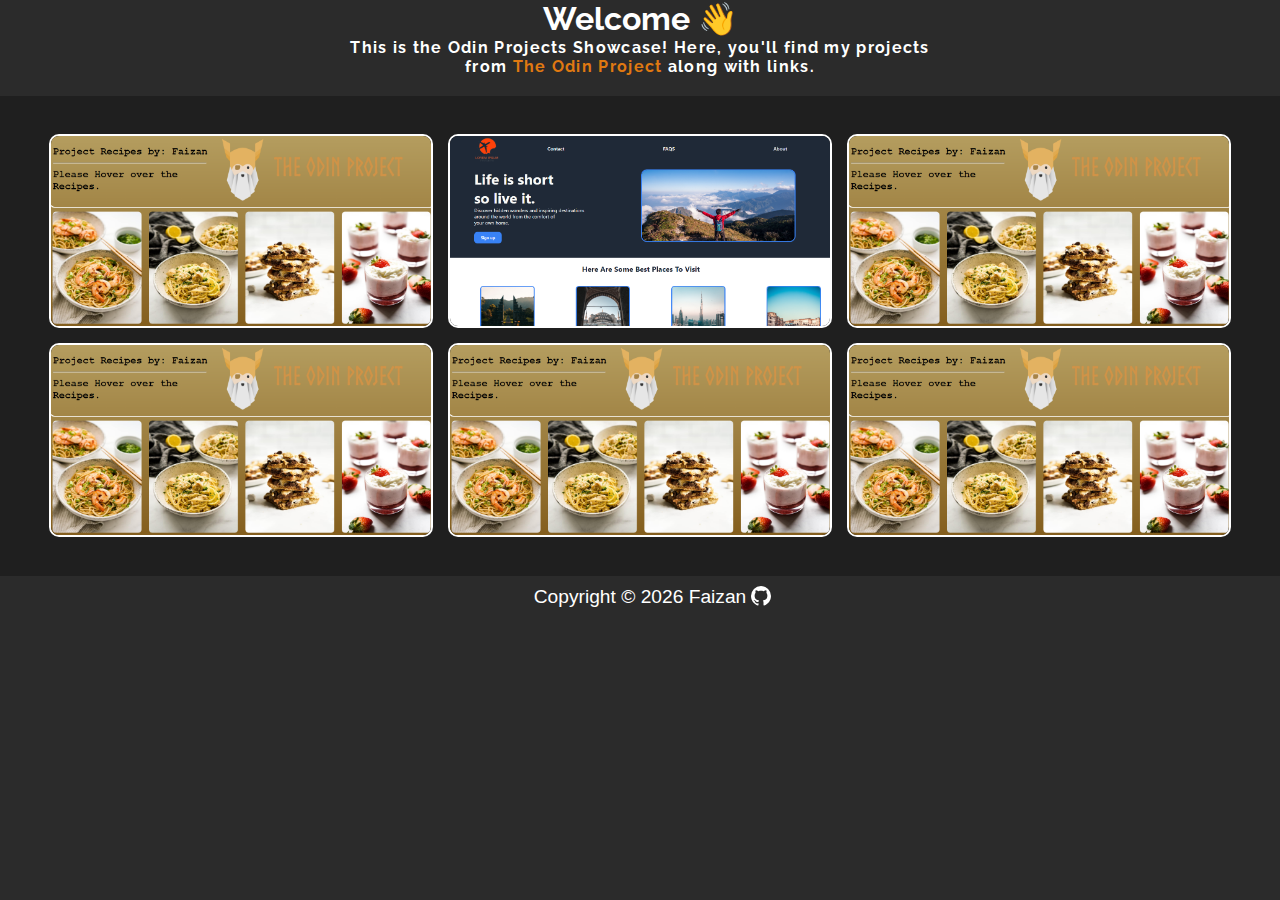
<file: index.html>
<!DOCTYPE html>
<html lang="en">
<head>
    <meta charset="UTF-8">
    <meta http-equiv="X-UA-Compatible" content="IE=edge">
    <link rel="stylesheet" href="style.css">
    <link href="https://fonts.googleapis.com/css2?family=Raleway:wght@200&display=swap" rel="stylesheet">
    <link rel="shortcut icon" href="images/world-book-day.png" type="image/x-icon">
    <meta name="viewport" content="width=device-width, initial-scale=1.0">
    <title>Odin projects Showcase</title>
</head>
<body>
    <header>
            <h1>Welcome 👋</h1>
            <p>This is the Odin Projects Showcase! Here, you'll find my projects <br> from
                <a href="https://www.theodinproject.com/paths/foundations/courses/foundations" target="
                _blank">The Odin Project</a> along with links.
            </p>
    </header>

    <main>
        <div class="projects-container">
            <!-- First project -->
            <a href="Projects\odin-recipes/index.html" target="blank" class="Project-link">
                <div class="project">
                    <img class="project-images" src="images/recipe.png">
                    <p class="description">This a recipe website with some simple recipes along with instructions, steps and nutrients
                        factors.</p>
                </div>
            </a>
            <!-- Second project -->
            <a href="Projects/Landing-page/index.html" target="blank" class="Project-link">
                <div class="project">
                    <img class="project-images" src="images/landing-page.png">
                    <p class="description">This is a simple travel website landing page with html and CSS only.</p>
                </div>
            </a>
            <!-- Third project -->
            <a href="#" target="blank" class="Project-link">
                <div class="project">
                    <img class="project-images" src="images/recipe.png">
                    <p class="description">Lorem ipsum dolor sit amer consenter elite Attune dolores presenting.</p>
                </div>
            </a>
            <!-- Fourth Project -->
            <a href="#" target="blank" class="Project-link">
                <div class="project">
                    <img class="project-images" src="images/recipe.png">
                    <p class="description">Lorem ipsum dolor sit amer consenter elite Attune dolores presenting.</p>
                </div>
            </a>
            <!-- Fifth Project -->
            <a href="#" target="blank" class="Project-link">
                <div class="project">
                    <img class="project-images" src="images/recipe.png">
                    <p class="description">Lorem ipsum dolor sit amer consenter elite Attune dolores presenting.</p>
                </div>
            </a>
            <!-- Sixth project -->
            <a href="#" target="blank" class="Project-link">
                <div class="project">
                    <img class="project-images" src="images/recipe.png">
                    <p class="description">Lorem ipsum dolor sit amer consenter elite Attune dolores presenting.</p>
                </div>
            </a>
        </div>
    </main>

    <footer>
       <span id="copyright"></span> 
    </footer>
    
    <script defer src="script.js"></script>
</body>
</html>
</file>
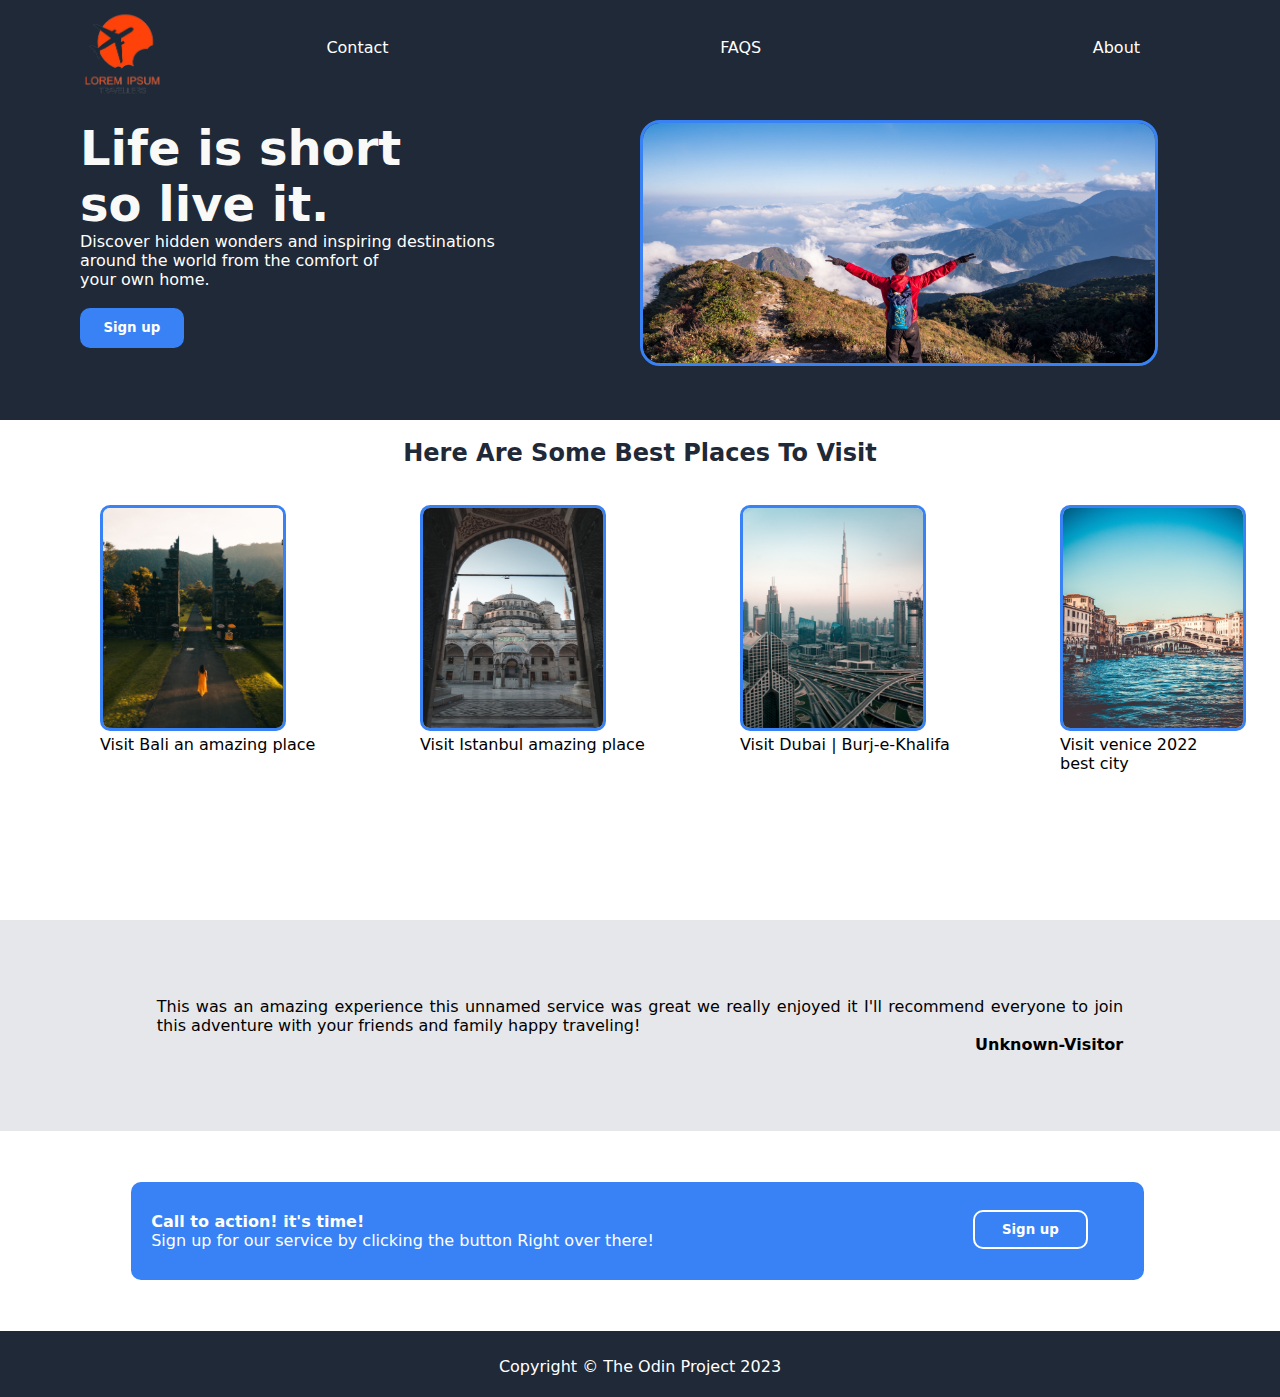
<file: Landing-page/index.html>
<!DOCTYPE html>
<html lang="en">

<head>
    <meta charset="UTF-8">
    <meta http-equiv="X-UA-Compatible" content="IE=edge">
    <meta name="viewport" content="width=device-width, initial-scale=1.0">
    <link rel="shortcut icon" href="resources/favicon.png" type="image/x-icon">
    <link rel="stylesheet" href="style.css">
    <title>Travel The world | Landing Page</title>
</head>

<body>
    <header>
        <a href="index.html">
            <img src="resources/travel.png" alt="" width="130">
        </a>
        <nav>
            <ul>
                <li>Contact</li>
                <li>FAQS</li>
                <li>About</li>
            </ul>
        </nav>
    </header>

    <main>
        <section class="first">
            <div>
                <h1>Life is short<br>so live it.</h1>
                <p>Discover hidden wonders and inspiring destinations <br> around the world from the comfort of <br>
                    your
                    own home.</p><br>
                <button class="Sign-up">Sign up</button>
            </div>
            <img src="resources/travel-min.jpg" alt="A men standing in the mountains">
        </section>

        <section class="second"><br>
            <h2>Here are some best places to visit</h2><br><br>
            <div class="grid">
                <div class="location">
                <img src="resources/bali-min.jpg" alt="Back View of a Woman Walking Towards the Famous Bali Handara Gate" class="images">
                <p>Visit Bali an amazing place</p>
                </div>
                <div class="location">
                <img src="resources/istanbul-min.jpg" alt="picture of istanbul Sultan Ahmed Mosque"         class="images">
                <p>Visit Istanbul amazing place</p>
                </div>
                <div class="location">
                <img src="resources/dubai-min.jpg" alt="Picture of dubai city" class="images">
                <p>Visit Dubai | Burj-e-Khalifa</p>
                </div>
                <div class="location">
                <img src="resources/venica-min.jpg" alt="Picture of venice city" class="images">
                <p>Visit venice 2022 best city</p>
                </div>
            </div>
        </section>

        <section class="third">
            <div>
                <P>This was an amazing experience this unnamed service was great we really enjoyed it I'll recommend
                    everyone to join this adventure with your friends and family happy traveling!</P>
                <span>Unknown-Visitor</span>
            </div>
        </section>

        <section class="fourth">
            <div>
                <span>Call to action! it's time!</span><br>
                <p>Sign up for our service by clicking the button Right over there!</p>
                <button class="second-button">Sign up</button>
            </div>
        </section>
    </main>

    <footer>
        <span>Copyright &#169 The Odin Project 2023</span>
    </footer>
</body>

</html>
</file>
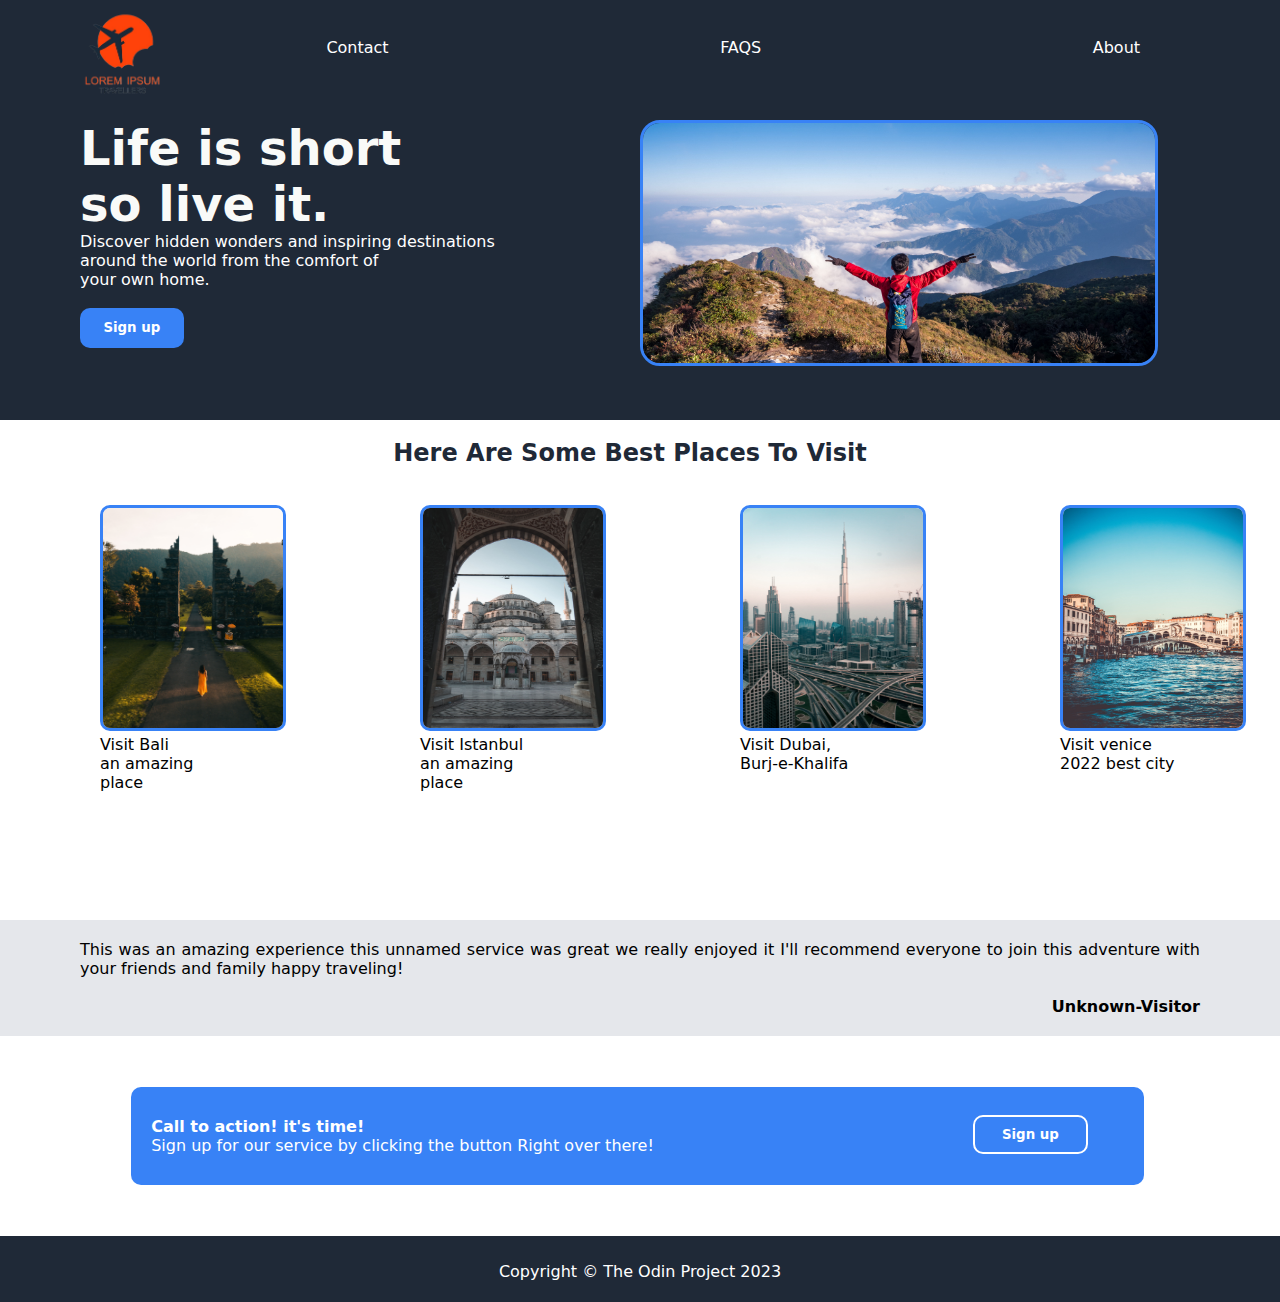
<file: Projects/Landing-page/index.html>
<!DOCTYPE html>
<html lang="en">

<head>
    <meta charset="UTF-8">
    <meta http-equiv="X-UA-Compatible" content="IE=edge">
    <meta name="viewport" content="width=device-width, initial-scale=1.0">
    <link rel="shortcut icon" href="resources/favicon.png" type="image/x-icon">
    <link rel="stylesheet" href="style.css">
    <title>Travel The world | Landing Page</title>
</head>

<body>
    <header>
        <a href="index.html">
            <img src="resources/travel.png" alt="travel logo">
        </a>
        <nav>
            <ul>
                <li>Contact</li>
                <li>FAQS</li>
                <li>About</li>
            </ul>
        </nav>
    </header>

    <main>
        <section class="first">
            <div>
                <h1>Life is short<br>so live it.</h1>
                <p>Discover hidden wonders and inspiring destinations <br> around the world from the comfort of <br>
                    your
                    own home.</p><br>
                <button class="Sign-up">Sign up</button>
            </div>
            <img src="resources/travel-min.jpg" alt="A men standing in the mountains">
        </section>

        <section class="second"><br>
            <h2>Here are some best places to visit</h2><br><br>
            <div class="grid">
                <div class="location">
                <img src="resources/bali-min.jpg" alt="Back View of a Woman Walking Towards the Famous Bali Handara Gate" class="images">
                <p>Visit Bali <br> an amazing place</p>
                </div>
                <div class="location">
                <img src="resources/istanbul-min.jpg" alt="picture of istanbul Sultan Ahmed Mosque" class="images">
                <p>Visit Istanbul <br>an amazing place</p>
                </div>
                <div class="location">
                <img src="resources/dubai-min.jpg" alt="Picture of dubai city" class="images">
                <p>Visit Dubai, <br> Burj-e-Khalifa</p>
                </div>
                <div class="location">
                <img src="resources/venica-min.jpg" alt="Picture of venice city" class="images">
                <p>Visit venice 2022 best city</p>
                </div>
            </div>
        </section>

        <section class="third">
            <div>
                <p>This was an amazing experience this unnamed service was great we really enjoyed it I'll recommend
                    everyone to join this adventure with your friends and family happy traveling!</p>
                    <br>
                <span>Unknown-Visitor</span>
            </div>
        </section>

        <section class="fourth">
            <div>
                <span>Call to action! it's time!</span><br>
                <p>Sign up for our service by clicking the button Right over there!</p>
                <button class="second-button">Sign up</button>
            </div>
        </section>
    </main>

    <footer>
        <span>Copyright &#169 The Odin Project 2023</span>
    </footer>
</body>

</html>
</file>
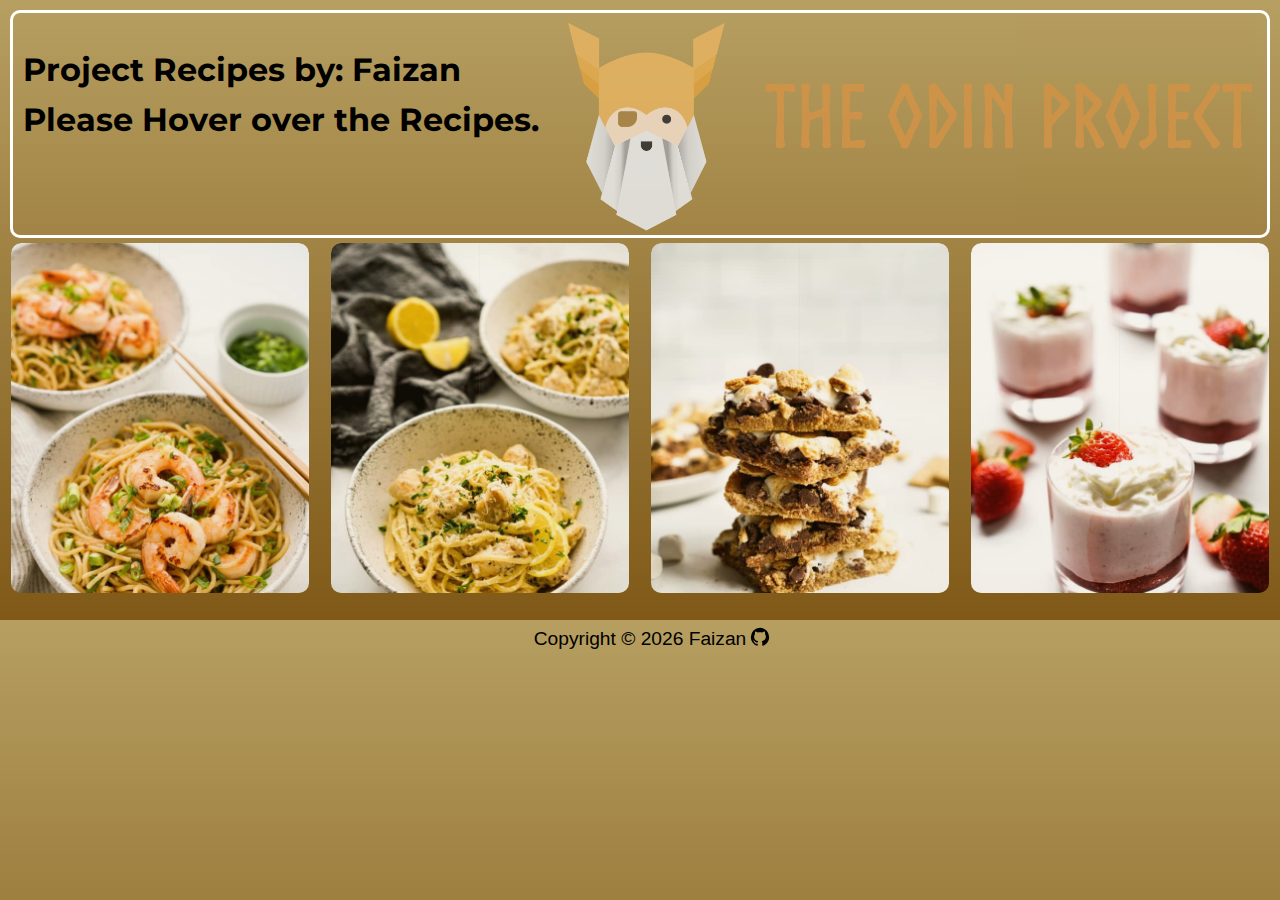
<file: Projects/odin-recipes/index.html>
<!DOCTYPE html>
<html lang="en">

<head>
    <meta charset="UTF-8">
    <meta http-equiv="X-UA-Compatible" content="IE=edge">
    <meta name="viewport" content="width=device-width, initial-scale=1.0">
    <link rel="shortcut icon" href="resources/Odin.png" type="image/x-icon">
    <link rel="stylesheet" href="style.css">
    <title>Odin Recipes</title>
</head>
<body>
    <div class="push"></div>
    <div class="heading">
        <h1>
            Project Recipes by: Faizan
            <br>
            Please Hover over the Recipes.
        </h1>
        <a href="https://www.theodinproject.com/about" target="blank" class="normal">
            <img src="resources/theOdinProject.png" alt="Can't Display Img" class="Odin">
        </a>
    </div>
    
    <div class="container">
        <!-- ...............First Recipe...................-->
        <div class="box">
            <div class="box-img">
                <img src="resources/shrimp.jpg" alt="">
            </div>
            <div class="content">
                <h3>Garlic Shrimp Noodles</h3><br>
                <hr><br>
                <p>This is an Asian inspired Shrimp Garlic Noodle recipe where chewy spaghetti noodles (or any noodles
                    really) is tossed in
                    a garlic butter sauce with savory umami Asian inspired flavors. Juicy seared shrimp compliments it
                    perfectly, bringing
                    some additional flavor and texture to the dish.</p>
                    <br>
                <a href="garlic-shrimp.html" class="view" target="blank">View Recipe</a>
            </div>
        </div>
        <!-- ...............second Recipe...................-->
        <div class="box">
            <div class="box-img">
                <img src="resources/Creamy-Lemon.jpg" alt="">
            </div>
            <div class="content">
                <h3>Creamy Lemon Chicken Pasta</h3><br>
                <hr><br>
                <p> Creamy Lemon Chicken Pasta is the epitome of Spring time food - light, zesty, and a burst of freshness in every bite!
                What you are looking at: al-dente linguini noodles tossed in buttery lemon garlic cream sauce that happens to also be
                light and not overly heavy, combined with juicy chicken and loads of fresh parmesan.</p>
                <br>
                <a href="creamy-lemon.html" class="view" target="blank">View Recipe</a>
            </div>
        </div>
        <!-- ...............Third Recipe...................-->
        <div class="box">
            <div class="box-img">
                <img src="resources/Smores-Bars.jpg" alt="">
            </div>
            <div class="content">
                <h3>Smores-Bars</h3><br>
                <hr><br>
                <p> How tempting are these delicious S'mores Bars?
                Layered with a crumbly graham cracker crust, chocolate and slightly charred mini marshmallow... it's summer in a nutshell.
                And we are officially OBSESSED.</p><br>
                <a href="Smores-Bars.html" class="view" target="blank">View Recipe</a>
            </div>
        </div>
        <!-- ...............Fourth Recipe...................-->
        <div class="box">
            <div class="box-img">
                <img src="resources/Strawberry-Mousse.jpg" alt="">
            </div>
            <div class="content">
                <h3>Strawberry Mousse</h3><br>
                <hr><br>
                <p>And now to add this fluffy and creamy strawberry mousse to that long list of strawberry love! ❤️
                Made with real strawberries and without pre-package mixes, this Strawberry Mousse is as real and natural as you get.</p><br>
                <a href="Strawberry Mousse.html" class="view" target="blank">View Recipe</a>
            </div>
        </div>
    </div>
    <footer>
        <span id="copyright"></span>
    </footer>
    <script>
        let copy = document.getElementById("copyright");
            let date = new Date();
            copy.innerHTML = `Copyright &copy; ${date.getFullYear()} Faizan <a href="https://github.com/faizanfazul/The-Odin-Project" target="_blank"><svg viewBox="0 0 24 24"><path d="M12 2A10 10 0 0 0 2 12c0 4.42 2.87 8.17 6.84 9.5c.5.08.66-.23.66-.5v-1.69c-2.77.6-3.36-1.34-3.36-1.34c-.46-1.16-1.11-1.47-1.11-1.47c-.91-.62.07-.6.07-.6c1 .07 1.53 1.03 1.53 1.03c.87 1.52 2.34 1.07 2.91.83c.09-.65.35-1.09.63-1.34c-2.22-.25-4.55-1.11-4.55-4.92c0-1.11.38-2 1.03-2.71c-.1-.25-.45-1.29.1-2.64c0 0 .84-.27 2.75 1.02c.79-.22 1.65-.33 2.5-.33c.85 0 1.71.11 2.5.33c1.91-1.29 2.75-1.02 2.75-1.02c.55 1.35.2 2.39.1 2.64c.65.71 1.03 1.6 1.03 2.71c0 3.82-2.34 4.66-4.57 4.91c.36.31.69.92.69 1.85V21c0 .27.16.59.67.5C19.14 20.16 22 16.42 22 12A10 10 0 0 0 12 2Z"/></svg></a>`;
    </script>
</body>

</html>
</file>
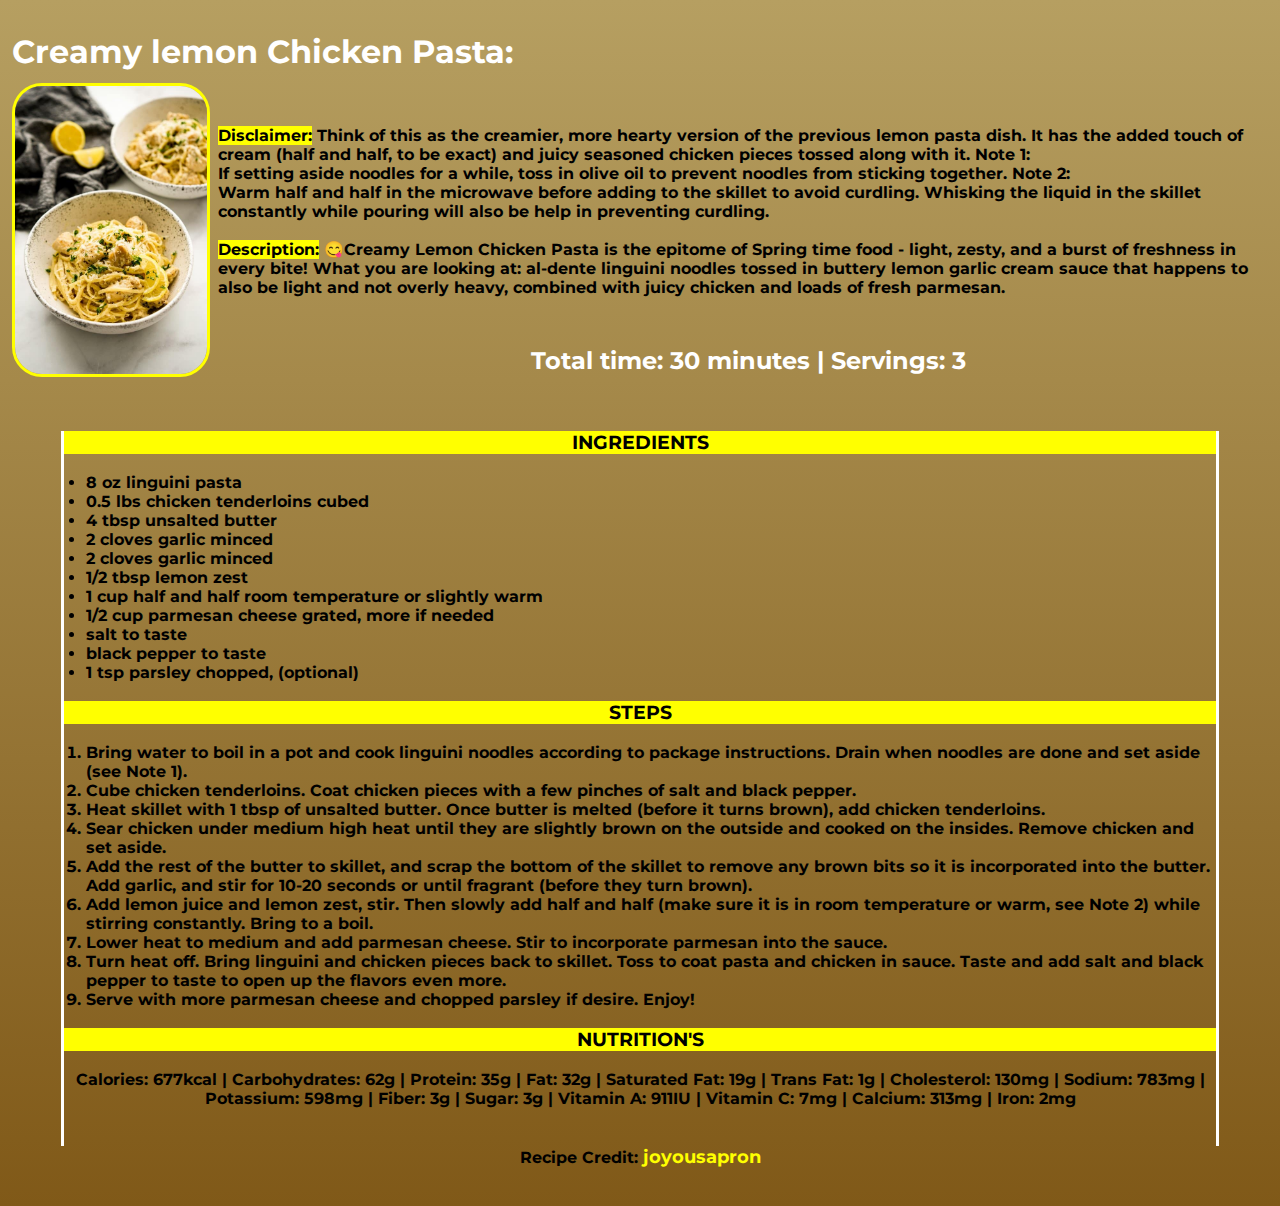
<file: Projects/odin-recipes/creamy-lemon.html>
<!DOCTYPE html>
<html lang="en">

<head>
    <meta charset="UTF-8" />
    <meta http-equiv="X-UA-Compatible" content="IE=edge" />
    <meta name="viewport" content="width=device-width, initial-scale=1.0" />
    <link rel="stylesheet" href="creamy-lemon.css" />
    <title>Creamy lemon chicken pasta</title>
</head>

<body>
    <h1>Creamy lemon Chicken Pasta:</h1>
    <header>
        <img src="resources/Creamy-Lemon.jpg" alt="Picture of the Recipe" />
        <div class="about">
        <p>
            <mark>Disclaimer:</mark> Think of this as the creamier, more hearty version of the previous lemon pasta dish. It has the added touch of cream
            (half and half, to be exact) and juicy seasoned chicken pieces tossed along with it.
            Note 1: <br>If setting aside noodles for a while, toss in olive oil to prevent noodles from sticking together.
            Note 2: <br>Warm half and half in the microwave before adding to the skillet to avoid curdling. Whisking the liquid in the
            skillet constantly while pouring will also be help in preventing curdling.
        </p>
        <br>
        <p>
            <mark>Description:</mark> 😋Creamy Lemon Chicken Pasta is the epitome of Spring time food - light, zesty, and a burst of freshness in every bite!
            
            What you are looking at: al-dente linguini noodles tossed in buttery lemon garlic cream sauce that happens to also be
            light and not overly heavy, combined with juicy chicken and loads of fresh parmesan.
        </p>
        <br />
        <h2>Total time: 30 minutes | Servings: 3</h2>
    </header>

    <main>
        <div>
            <div>
                <h3>Ingredients</h3>
            </div>
            <br />
            <ul>
                <li>8 oz linguini pasta</li>
                <li>0.5 lbs chicken tenderloins cubed</li>
                <li>4 tbsp unsalted butter</li>
                <li>2 cloves garlic minced</li>
                <li>2 cloves garlic minced</li>
                <li>1/2 tbsp lemon zest</li>
                <li>1 cup half and half room temperature or slightly warm</li>
                <li>1/2 cup parmesan cheese grated, more if needed</li>
                <li>salt to taste</li>
                <li>black pepper to taste</li>
                <li>1 tsp parsley chopped, (optional)</li>
            </ul>
            <br />
            <div>
                <h3>steps</h3>
            </div>
            <br />
            <ol type="1">
                <li>
                    Bring water to boil in a pot and cook linguini noodles according to package instructions. Drain when noodles are done
                    and set aside (see Note 1).
                </li>
                <li>
                    Cube chicken tenderloins. Coat chicken pieces with a few pinches of salt and black pepper.
                </li>
                <li>
                Heat skillet with 1 tbsp of unsalted butter. Once butter is melted (before it turns brown), add chicken tenderloins.</li>
                <li>
                    Sear chicken under medium high heat until they are slightly brown on the outside and cooked on the insides. Remove
                    chicken and set aside.
                </li>
                <li>Add the rest of the butter to skillet, and scrap the bottom of the skillet to remove any brown bits so it is
                incorporated into the butter. Add garlic, and stir for 10-20 seconds or until fragrant (before they turn brown).</li>
                <li>Add lemon juice and lemon zest, stir. Then slowly add half and half (make sure it is in room temperature or warm, see
                Note 2) while stirring constantly. Bring to a boil.</li>
                <li>Lower heat to medium and add parmesan cheese. Stir to incorporate parmesan into the sauce.</li>
                <li>Turn heat off. Bring linguini and chicken pieces back to skillet. Toss to coat pasta and chicken in sauce. Taste and add
                salt and black pepper to taste to open up the flavors even more.</li>
                <li>Serve with more parmesan cheese and chopped parsley if desire. Enjoy!</li>
            </ol>
            <br />
            <div>
                <h3>Nutrition's</h3>
            </div>
            <br />
            <p>
                Calories: 677kcal | Carbohydrates: 62g | Protein: 35g | Fat: 32g | Saturated Fat: 19g | Trans Fat: 1g | Cholesterol:
                130mg | Sodium: 783mg | Potassium: 598mg | Fiber: 3g | Sugar: 3g | Vitamin A: 911IU | Vitamin C: 7mg | Calcium: 313mg |
                Iron: 2mg</p>
            <br /><br />
        </div>
    </main>
    <footer>
        <div class="link">
        Recipe Credit:
        <a href="https://www.joyousapron.com/creamy-lemon-chicken-pasta/" target="_blank">joyousapron</a>
        </div>
    </footer>
</body>

</html>
</file>
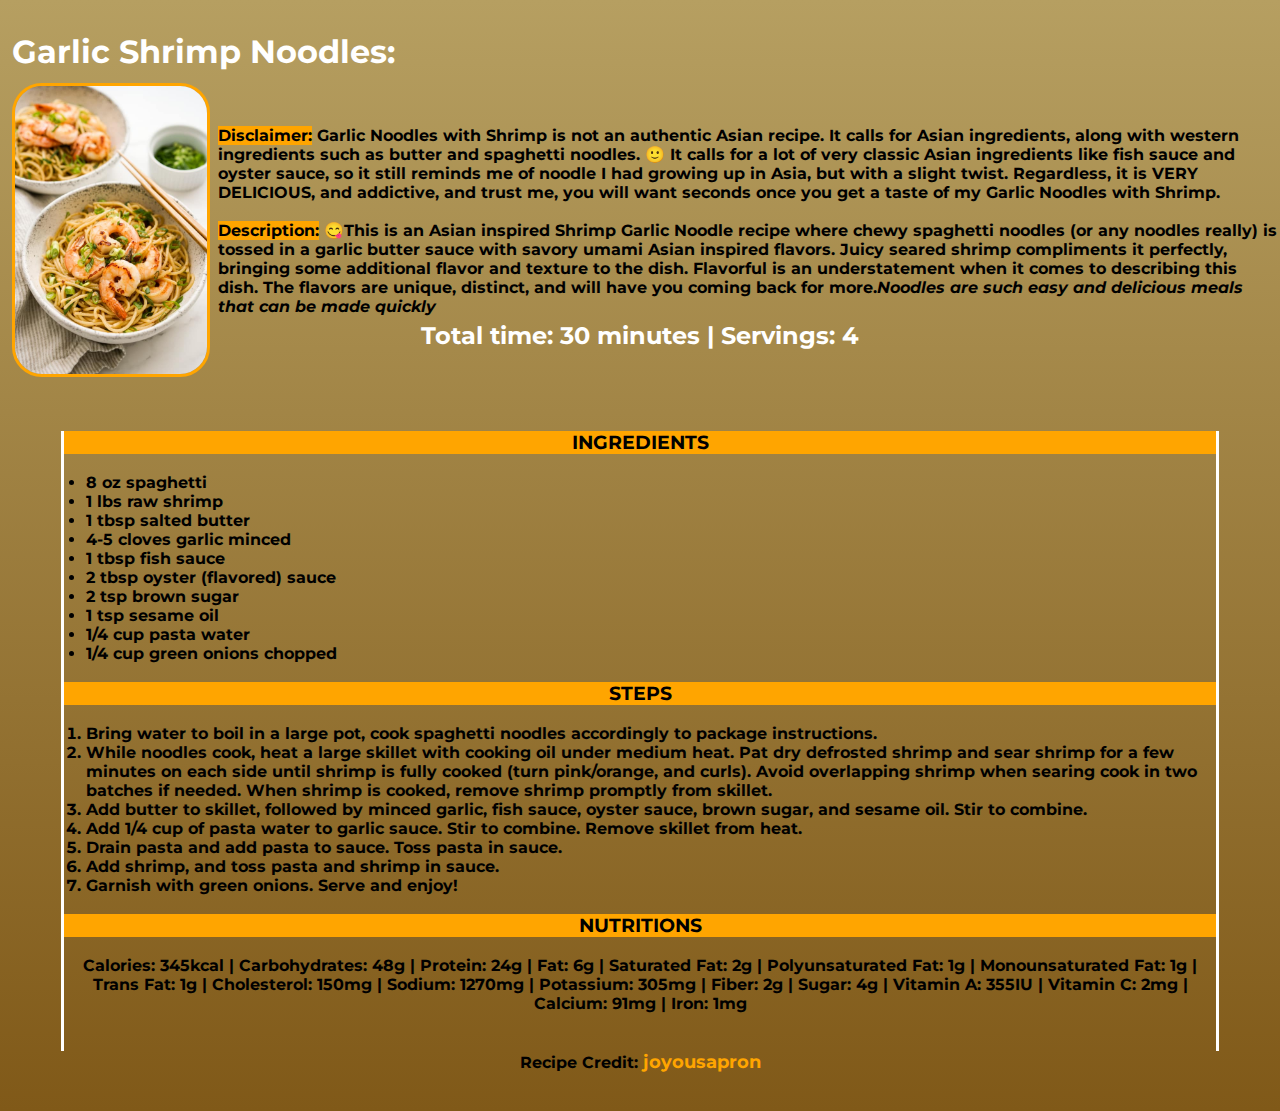
<file: Projects/odin-recipes/garlic-shrimp.html>
<!DOCTYPE html>
<html lang="en">
  <head>
    <meta charset="UTF-8" />
    <meta http-equiv="X-UA-Compatible" content="IE=edge" />
    <meta name="viewport" content="width=device-width, initial-scale=1.0" />
    <link rel="stylesheet" href="garlic-shrimp.css" />
    <title>Garlic Shrimp Noodles</title>
  </head>

  <body>
    <h1>Garlic Shrimp Noodles:</h1>
    <header>
      <img src="resources/shrimp.jpg" alt="Picture of the Recipe" />
      <div class="about">        
        <p>
          <mark>Disclaimer:</mark> Garlic Noodles with Shrimp is not an authentic
          Asian recipe. It calls for Asian ingredients, along with western
          ingredients such as butter and spaghetti noodles. 🙂 It calls for a lot
          of very classic Asian ingredients like fish sauce and oyster sauce, so
          it still reminds me of noodle I had growing up in Asia, but with a
          slight twist. Regardless, it is VERY DELICIOUS, and addictive, and trust
          me, you will want seconds once you get a taste of my Garlic Noodles with
          Shrimp.
        </p>
        <br>
        <p>
          <mark>Description:</mark> 😋This is an Asian inspired Shrimp Garlic
          Noodle recipe where chewy spaghetti noodles (or any noodles really) is
          tossed in a garlic butter sauce with savory umami Asian inspired
          flavors. Juicy seared shrimp compliments it perfectly, bringing some
          additional flavor and texture to the dish. Flavorful is an
          understatement when it comes to describing this dish. The flavors are
          unique, distinct, and will have you coming back for more.<i>Noodles are such easy and delicious meals that can be made quickly</i>
        </p>
      </div>
      <br/>
      <h2>Total time: 30 minutes | Servings: 4</h2>
    </header>

    <main>
      <div>
        <div>
          <h3>Ingredients</h3>
        </div>
        <br />
        <ul>
          <li>8 oz spaghetti</li>
          <li>1 lbs raw shrimp</li>
          <li>1 tbsp salted butter</li>
          <li>4-5 cloves garlic minced</li>
          <li>1 tbsp fish sauce</li>
          <li>2 tbsp oyster (flavored) sauce</li>
          <li>2 tsp brown sugar</li>
          <li>1 tsp sesame oil</li>
          <li>1/4 cup pasta water</li>
          <li>1/4 cup green onions chopped</li>
        </ul>
        <br />
        <div>
          <h3>steps</h3>
        </div>
        <br />
        <ol type="1">
          <li>
            Bring water to boil in a large pot, cook spaghetti noodles
            accordingly to package instructions.
          </li>
          <li>
            While noodles cook, heat a large skillet with cooking oil under
            medium heat. Pat dry defrosted shrimp and sear shrimp for a few
            minutes on each side until shrimp is fully cooked (turn pink/orange,
            and curls). Avoid overlapping shrimp when searing cook in two
            batches if needed. When shrimp is cooked, remove shrimp promptly
            from skillet.
          </li>
          <li>
            Add butter to skillet, followed by minced garlic, fish sauce, oyster
            sauce, brown sugar, and sesame oil. Stir to combine.
          </li>
          <li>
            Add 1/4 cup of pasta water to garlic sauce. Stir to combine. Remove
            skillet from heat.
          </li>
          <li>Drain pasta and add pasta to sauce. Toss pasta in sauce.</li>
          <li>Add shrimp, and toss pasta and shrimp in sauce.</li>
          <li>Garnish with green onions. Serve and enjoy!</li>
        </ol>
        <br />
        <div>
          <h3>Nutritions</h3>
        </div>
        <br />
        <p>
          Calories: 345kcal | Carbohydrates: 48g | Protein: 24g | Fat: 6g |
          Saturated Fat: 2g | Polyunsaturated Fat: 1g | Monounsaturated Fat: 1g
          | Trans Fat: 1g | Cholesterol: 150mg | Sodium: 1270mg | Potassium:
          305mg | Fiber: 2g | Sugar: 4g | Vitamin A: 355IU | Vitamin C: 2mg |
          Calcium: 91mg | Iron: 1mg
        </p>
        <br/><br/>
      </div>
    </main>
    <footer>
      <div class="link">
        Recipe Credit:
        <a href="https://www.joyousapron.com/garlic-noodles-with-shrimp/" target="_blank">joyousapron</a>
      </div>
    </footer>
  </body>
</html>
</file>
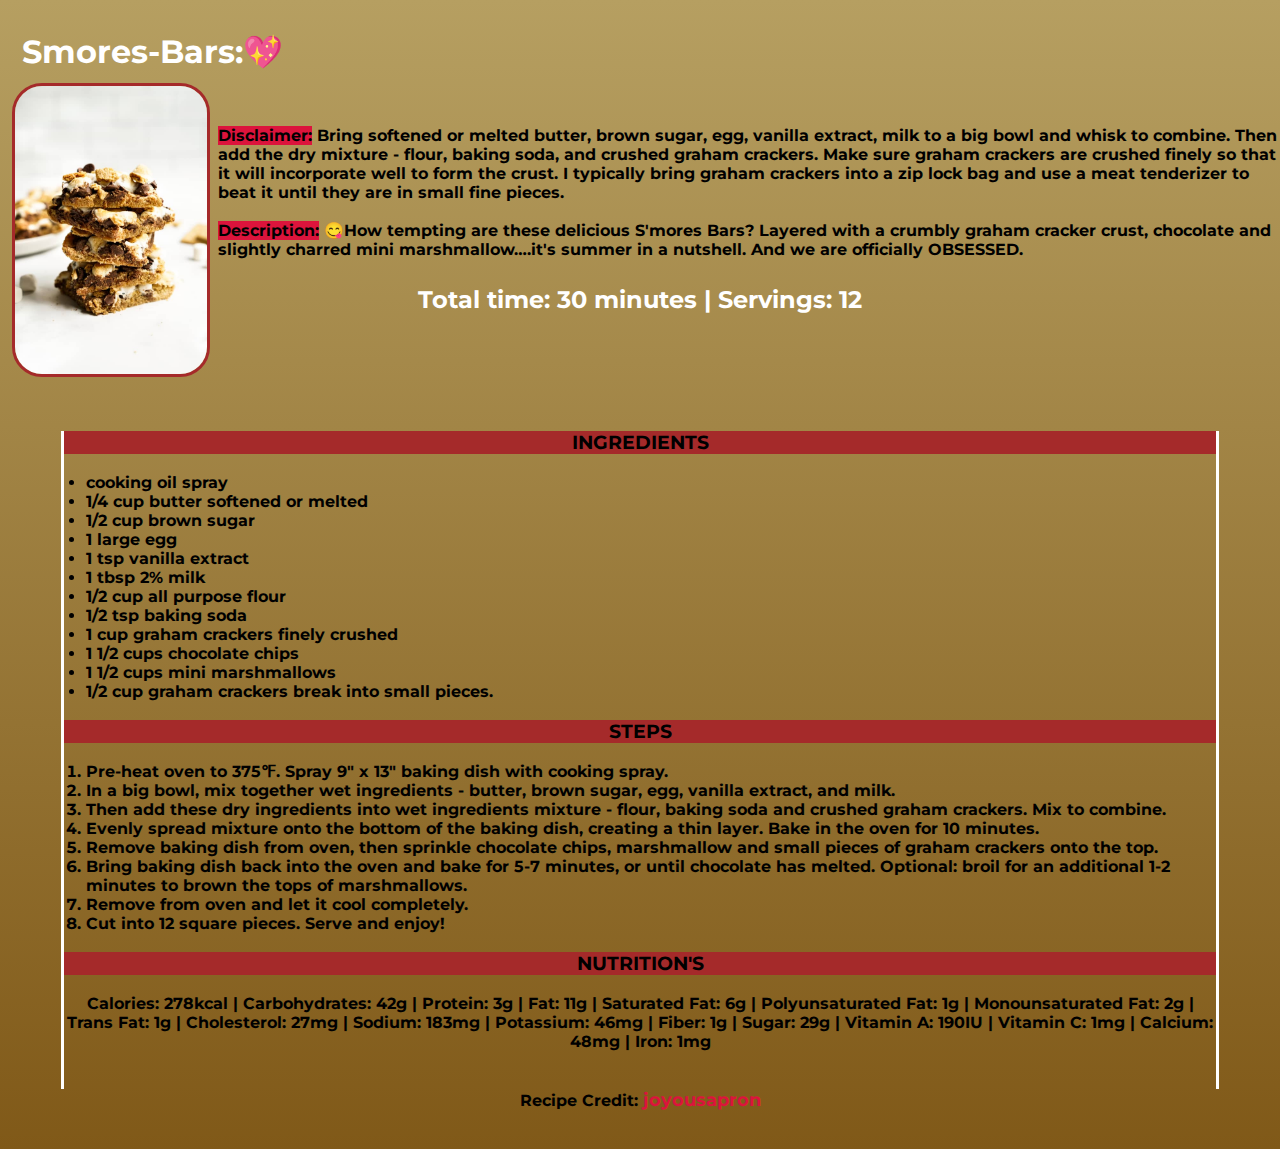
<file: Projects/odin-recipes/Smores-Bars.html>
<!DOCTYPE html>
<html lang="en">

<head>
    <meta charset="UTF-8" />
    <meta http-equiv="X-UA-Compatible" content="IE=edge" />
    <meta name="viewport" content="width=device-width, initial-scale=1.0" />
    <link rel="stylesheet" href="Smores-Bars.css" />
    <title>Smores-Bars</title>
</head>

<body>
    <h1>Smores-Bars:💖</h1>
    <header>
        <img src="resources/Smores-Bars.jpg" alt="Picture of the Recipe" />
        <div class="about">
            <p>
                <mark>Disclaimer:</mark> Bring softened or melted butter, brown sugar, egg, vanilla extract, milk to a big bowl and whisk to combine. Then add
                the dry mixture - flour, baking soda, and crushed graham crackers.
                
                Make sure graham crackers are crushed finely so that it will incorporate well to form the crust. I typically bring
                graham crackers into a zip lock bag and use a meat tenderizer to beat it until they are in small fine pieces.
            </p>
            <br>
            <p>
                <mark>Description:</mark> 😋How tempting are these delicious S'mores Bars?
                Layered with a crumbly graham cracker crust, chocolate and slightly charred mini marshmallow….it's summer in a nutshell.
                And we are officially OBSESSED.
            </p>
        </div>
            <br/>
            <h2>Total time: 30 minutes | Servings: 12</h2>
        </header>

    <main>
        <div>
            <div>
                <h3>Ingredients</h3>
            </div>
            <br />
            <ul>
                <li>cooking oil spray</li>
                <li>1/4 cup butter softened or melted</li>
                <li>1/2 cup brown sugar</li>
                <li>1 large egg</li>
                <li>1 tsp vanilla extract</li>
                <li>1 tbsp 2% milk</li>
                <li>1/2 cup all purpose flour</li>
                <li>1/2 tsp baking soda</li>
                <li>1 cup graham crackers finely crushed</li>
                <li>1 1/2 cups chocolate chips</li>
                <li>1 1/2 cups mini marshmallows</li>
                <li>1/2 cup graham crackers break into small pieces.</li>
            </ul>
            <br />
            <div>
                <h3>steps</h3>
            </div>
            <br />
            <ol type="1">
                <li>
                    Pre-heat oven to 375℉. Spray 9" x 13" baking dish with cooking spray.
                </li>
                <li>
                    In a big bowl, mix together wet ingredients - butter, brown sugar, egg, vanilla extract, and milk.
                </li>
                <li>
                    Then add these dry ingredients into wet ingredients mixture - flour, baking soda and crushed graham crackers. Mix to
                    combine.</li>
                <li>
                Evenly spread mixture onto the bottom of the baking dish, creating a thin layer. Bake in the oven for 10 minutes.
                </li>
                <li>Remove baking dish from oven, then sprinkle chocolate chips, marshmallow and small pieces of graham crackers onto the
                top.</li>
                <li>Bring baking dish back into the oven and bake for 5-7 minutes, or until chocolate has melted. Optional: broil for an
                additional 1-2 minutes to brown the tops of marshmallows.</li>
                <li>Remove from oven and let it cool completely.</li>
                <li>Cut into 12 square pieces. Serve and enjoy!</li>
            </ol>
            <br />
            <div>
                <h3>Nutrition's</h3>
            </div>
            <br/>
            <p>
                Calories: 278kcal | Carbohydrates: 42g | Protein: 3g | Fat: 11g | Saturated Fat: 6g | Polyunsaturated Fat: 1g |
                Monounsaturated Fat: 2g | Trans Fat: 1g | Cholesterol: 27mg | Sodium: 183mg | Potassium: 46mg | Fiber: 1g | Sugar: 29g |
                Vitamin A: 190IU | Vitamin C: 1mg | Calcium: 48mg | Iron: 1mg </p>
            <br/><br/>
        </div>
    </main>
    <footer>
        <div class="link">
            Recipe Credit:
            <a href="https://www.joyousapron.com/smores-bars/" target="_blank">joyousapron</a>
        </div>
    </footer>
</body>

</html>
</file>
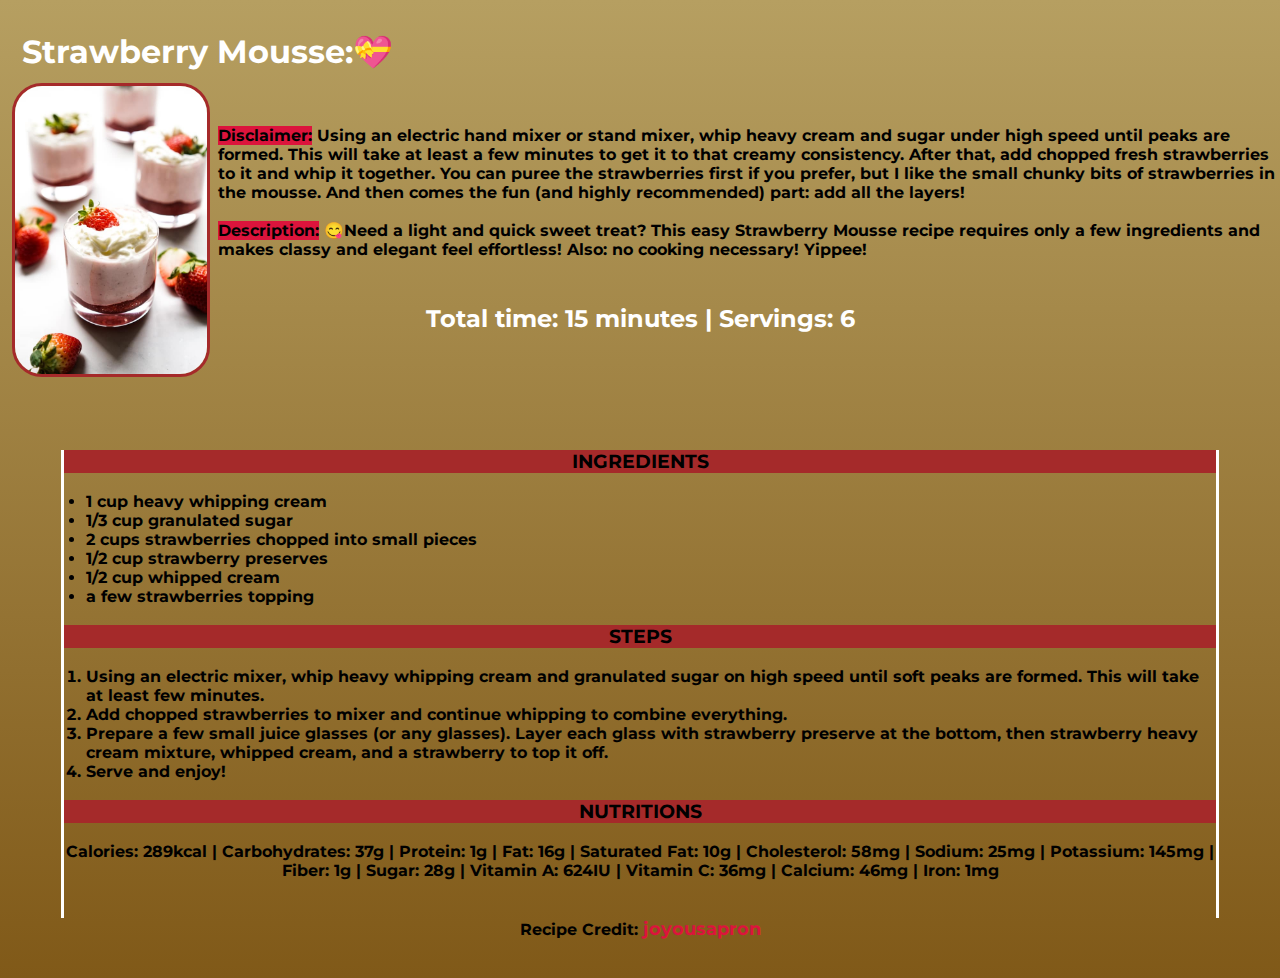
<file: Projects/odin-recipes/Strawberry Mousse.html>
<!DOCTYPE html>
<html lang="en">

<head>
    <meta charset="UTF-8" />
    <meta http-equiv="X-UA-Compatible" content="IE=edge" />
    <meta name="viewport" content="width=device-width, initial-scale=1.0" />
    <link rel="stylesheet" href="Strawberry Mousse.css" />
    <title>Strawberry Mousse</title>
</head>

<body>
    <h1>Strawberry Mousse:💝</h1>
    <header>
        <img src="resources/Strawberry-Mousse.jpg" alt="Picture of the Recipe" />
        <div class="about">
            <p>
                <mark>Disclaimer:</mark> Using an electric hand mixer or stand mixer, whip heavy cream and sugar under high speed until peaks are formed. This
                will take at least a few minutes to get it to that creamy consistency.
                
                After that, add chopped fresh strawberries to it and whip it together. You can puree the strawberries first if you
                prefer, but I like the small chunky bits of strawberries in the mousse.
                
                And then comes the fun (and highly recommended) part: add all the layers!
            </p>
            <br>
            <p>
                <mark>Description:</mark> 😋Need a light and quick sweet treat? This easy Strawberry Mousse recipe requires only a few ingredients and makes classy
                and elegant feel effortless!  
                Also: no cooking necessary! Yippee!
            </p>
        </div>
        <br/><br>
        <h2>Total time: 15 minutes | Servings: 6</h2>
    </header>
    <br>
    <main>
        <div>
            <div>
                <h3>Ingredients</h3>
            </div>
            <br />
            <ul>
                <li>1 cup heavy whipping cream</li>
                <li>1/3 cup granulated sugar</li>
                <li>2 cups strawberries chopped into small pieces</li>
                <li>1/2 cup strawberry preserves</li>
                <li>1/2 cup whipped cream</li>
                <li>a few strawberries topping</li>
            </ul>
            <br />
            <div>
                <h3>steps</h3>
            </div>
            <br />
            <ol type="1">
                <li>
                    Using an electric mixer, whip heavy whipping cream and granulated sugar on high speed until soft peaks are formed. This
                    will take at least few minutes.
                </li>
                <li>
                    Add chopped strawberries to mixer and continue whipping to combine everything.
                </li>
                <li>
                    Prepare a few small juice glasses (or any glasses). Layer each glass with strawberry preserve at the bottom, then
                    strawberry heavy cream mixture, whipped cream, and a strawberry to top it off.</li>
                <li>    Serve and enjoy!</li>
            </ol>
            <br />
            <div>
                <h3>Nutritions</h3>
            </div>
            <br />
            <p>
                Calories: 289kcal | Carbohydrates: 37g | Protein: 1g | Fat: 16g | Saturated Fat: 10g | Cholesterol: 58mg | Sodium: 25mg
                | Potassium: 145mg | Fiber: 1g | Sugar: 28g | Vitamin A: 624IU | Vitamin C: 36mg | Calcium: 46mg | Iron: 1mg</p>
            <br /><br />
        </div>
    </main>
    <footer>
        <div class="link">
            Recipe Credit:
            <a href="https://www.joyousapron.com/strawberry-mousse/" target="_blank">joyousapron</a>
        </div>
    </footer>
</body>

</html>
</file>
<file: style.css>
*{
    margin: 0;
    padding: 0;
}

html{
    background-color: #2b2b2b;
    font-family: 'Raleway', sans-serif;
    color: #fff;
}

header{
    padding-bottom: 20px;
}

h1{
    text-align: center;
}

header p{
    text-align: center;
    font-weight: bolder;
    letter-spacing: 1.3px;
}

header a{
    text-decoration: none;
    color: #e07911;
}
header a:hover{
    text-decoration: underline;
    color: #e07911;
}

main{
    height: 480px;
    background-color: #1f1f1f;
}

.projects-container{
    display: grid;
    grid-template-columns: 30% 30% 30%;
    gap: 15px;    
    justify-content: center;
    margin-top: 3%;
    position: absolute;
}

.project{
    cursor: pointer;
    background-color: #050505;
    height: 190px;
    overflow: hidden;
    position: relative;
    border-radius: 10px;
    border: 2px solid #fff;
}

.Project-link{
    text-decoration: none;
    color: #fff;
}

.project-images{
    height: 100%;
    width: 100%;
    position: absolute;
    opacity: 10;
}

.project-images:hover{
    opacity: 0.1;
    transform: scale(1.1);
    transition: 1s ease-in-out;
}

.description{
    font-weight: 600;
    text-align: center;
    margin-top: 14%;
    margin-left: 3%;
    margin-right: 3%;
    letter-spacing: 1.3px;    
}

footer{
    text-align: center;
    position: relative;
    top: 10px;
    font-size: 1.2rem;
    font-family:Arial, Helvetica, sans-serif;
}

footer a{
    text-decoration: none;
    color: #fff;
}

svg{
    position: absolute;
    margin-left: 3px;
    cursor: pointer;
    margin-top: -2px;
    width: 24px;
    border-radius: 50%;
}

svg:hover{
    width: 26px;
    transform: rotate(360deg);
    transition: 0.4s ease-in-out;
}

@media only screen and (max-width:600px) {
    html{
        background-color: #fff;
        color: #050505;
    }
    
    main{
        height: 650px;
        background-color: #ccc;
    }

    .description{
        font-weight: bolder;
    }

    .project-images{
        opacity: 0.3;
        width: auto;
        height: 100%;
    }

    svg{
        color: #000;
    }

    .projects-container{
        display: grid;
        margin-top: 23px;
        grid-template-columns: 40% 40%;
    }
}
</file>
<file: Landing-page/style.css>
* {
  margin: 0;
  padding: 0;
  font-family: system-ui, "Open Sans", "Helvetica Neue", sans-serif;
}

header {
  background-color: #1f2937;
  height: 120px;
  width: 100%;
}

header a img {
  margin-left: 4.5%;
}

li {
  color: #fff;
  font-weight: 500;
  display: inline;
  margin-left: 25.5%;
}

li:hover {
  color: rgb(255, 119, 0);
  cursor: pointer;
  margin-left: 25.5%;
  font-weight: 500;
}

nav {
  margin-top: -6%;
}

div {
  margin-left: 5em;
  margin-right: 5em;
}

h2 {
  color: #1f2937;
  text-align: center;
  margin-left: 12px;
  margin-right: 12px;
  text-transform: capitalize;
}

.first {
  background-color: #1f2937;
  color: #fff;
  height: 300px;
  width: 100%;
}

.first>div {
  position: absolute;
}

.first>div>h1 {
  font-size: 48px;
  color: #f9faf8;
  display: inline-block;
}

.first img {
  border: 3px solid #3882f6;
  border-radius: 20px;
  margin-left: 50%;
  height: 240px;
  width: 40%;
  cursor: pointer;
}

.first img:hover {
  opacity: 0.6;
}

footer {
  background-color: #1f2937;
  height: 40px;
  width: 100%;
  padding-top: 2%;
  text-align: center;
  color: #fff;
}

.second {
  height: 500px;
}

.location p{
  position: absolute;
}

.grid {
  display: grid;
  position: absolute;
  justify-content: center;
  grid-template-columns: 25% 25% 25% 25%;
  gap: 40px;
}

.images {
  border: 3px solid #3882f6;
  border-radius: 10px;
  width: 150%;
  height: 220px;
}

.fourth {
  padding: 4%;
}

.fourth>div {
  background-color: #3882f6;
  width: 86%;
  border-radius: 10px;
  padding-top: 30px;
  padding-bottom: 30px;
}

.Sign-up {
  padding: 3%;
  border-radius: 10px;
  background-color: #3882f6;
  color: #fff;
  border: none;
  cursor: pointer;
  font-weight: bold;
  width: 25%;
}

.Sign-up:hover {
  padding: 2.5%;
  border-radius: 10px;
  cursor: pointer;
  background-color: transparent;
  color: #fff;
  border: 2px solid #fff;
  font-weight: bold;
  width: 25%;
}

.second-button {
  border-radius: 10px;
  background-color: transparent;
  color: #fff;
  padding: 10px;
  border: 2px solid #fff;
  font-weight: bold;
  cursor: pointer;
  width: 9%;
  position: absolute;
  left: 76%;
  margin-top: -40px;
}

.third {
  padding: 6%;
  background-color: #e5e7eb;
  font: 38px light italic #1f2937;
  text-align: justify;
}

.third>div>span {
  font-weight: bold;
  text-align: right;
  display: block;
}

.fourth>div>span {
  color: #fff;
  margin-left: 20px;
  font-weight: 700;
}

.fourth>div>p {
  color: #fff;
  margin-left: 20px;
  font-weight: 100;
}

@media only screen and (max-width: 600px) {
  div {
    margin-left: 12px;
    margin-right: 12px;
  }
  nav{
    margin-top: -5em;
  }
header a img {
  margin-left: -4%;
}

li {
  color: #fff;
  font-weight: 500;
  display: inline-block;
  margin-left: 20%;
}
  .first{
    height: 430px;
  }
  .grid {
    display: grid;
    grid-template-columns: 30% 30%;
    gap: 80px;
  }

  .images {
    border: 3px solid #3882f6;
    border-radius: 10px;
    width: 140%;
    height: 220px;
  }

  .first img {
    border: 3px solid #3882f6;
    border-radius: 20px;
    height: 240px;
    margin-top: 200px;
    height: auto;
    margin-left: 20%;
    width: 90%;
    position: absolute;
    top: 15%;
    left: -17%;
    cursor: pointer;
  }

  .first>div>h1 {
    font-size: 1.6em;
  }

  .first>div>p {
    font-size: 0.8em;
  }

  .second {
  height: 700px;
}

  .third>div>span {
    font-weight: bold;
    text-align: center;
    display: block;
  }
  .fourth>div{
    width: 95%;
  }
  .fourth>div>span{
    margin-left: 6px;
  }
  .fourth>div>p {
  color: #fff;
  font-weight: 100;
  font-size: 0.5rem;
  margin-left: 6px;
}
.second-button {
  width: 22%;
  left: 70%;
  margin-top: -40px;
}
}
</file>
<file: Projects/Landing-page/style.css>
* {
  margin: 0;
  padding: 0;
  font-family: system-ui, "Open Sans", "Helvetica Neue", sans-serif;
}

header {
  background-color: #1f2937;
  height: 120px;
  width: 100%;
}

header a img {
  margin-left: 4.5%;
  width: 130px;
}

li {
  color: #fff;
  font-weight: 500;
  display: inline;
  margin-left: 25.5%;
}

li:hover {
  color: rgb(255, 119, 0);
  cursor: pointer;
  margin-left: 25.5%;
  font-weight: 500;
}

nav {
  margin-top: -6%;
}

div {
  margin-left: 5em;
  margin-right: 5em;
}

h2 {
  color: #1f2937;
  text-align: center;
  margin-left: -8px;
  margin-right: 12px;
  text-transform: capitalize;
}

.first {
  background-color: #1f2937;
  color: #fff;
  height: 300px;
  width: 100%;
}

.first>div {
  position: absolute;
}

.first>div>h1 {
  font-size: 48px;
  color: #f9faf8;
  display: inline-block;
}

.first img {
  border: 3px solid #3882f6;
  border-radius: 20px;
  margin-left: 50%;
  height: 240px;
  width: 40%;
  cursor: pointer;
}

.first img:hover {
  opacity: 0.6;
}

footer {
  background-color: #1f2937;
  height: 40px;
  width: 100%;
  padding-top: 2%;
  text-align: center;
  color: #fff;
}

.second {
  height: 500px;
}

.grid {
  display: grid;
  position: absolute;
  justify-content: center;
  grid-template-columns: 25% 25% 25% 25%;
  gap: 40px;
}

.images {
  border: 3px solid #3882f6;
  border-radius: 10px;
  width: 150%;
  height: 220px;
}

.fourth {
  padding: 4%;
}

.fourth>div {
  background-color: #3882f6;
  width: 86%;
  border-radius: 10px;
  padding-top: 30px;
  padding-bottom: 30px;
}

.Sign-up {
  padding: 3%;
  border-radius: 10px;
  background-color: #3882f6;
  color: #fff;
  border: none;
  cursor: pointer;
  font-weight: bold;
  width: 25%;
}

.Sign-up:hover {
  padding: 2.5%;
  border-radius: 10px;
  cursor: pointer;
  background-color: transparent;
  color: #fff;
  border: 2px solid #fff;
  font-weight: bold;
  width: 25%;
}

.second-button {
  border-radius: 10px;
  background-color: transparent;
  color: #fff;
  padding: 10px;
  border: 2px solid #fff;
  font-weight: bold;
  cursor: pointer;
  width: 9%;
  position: absolute;
  left: 76%;
  margin-top: -40px;
}

.third {
  padding-top: 20px;
  padding-bottom: 20px;
  width: 100%;
  background-color: #e5e7eb;
  font: 38px light italic #1f2937;
  text-align: justify;
}

.third>div>span {
  font-weight: bold;
  text-align: right;
  display: block;
}
.fourth>div>span {
  color: #fff;
  margin-left: 20px;
  font-weight: 700;
}

.fourth>div>p {
  color: #fff;
  margin-left: 20px;
  font-weight: 100;
}

@media only screen and (max-width: 600px) {
  div {
    margin-left: 12px;
    margin-right: 12px;
  }
  nav{
    margin-top: -4em;
    margin-left: 8rem;
  }

  header a img {
    margin-left: -2%;
    width: 100px;
  }

  
  li {
    color: #fff;
    font-weight: 500;
    display: inline-block;
    margin-left: 10%;
  }

  li:hover {
    margin-left: 10%;
  }
  .first{
    height: 430px;
    width: 100%;
  }
  .grid {
    display: grid;
    grid-template-columns: 30% 30%;
    gap: 70px;
  }

  .images {
    border: 3px solid #3882f6;
    border-radius: 10px;
    width: 120px;
    height: 180px;
    margin-left: -20px;
    margin-top: -20px;
  }

  .first img {
    border: 3px solid #3882f6;
    border-radius: 20px;
    height: 240px;
    margin-top: 200px;
    height: auto;
    margin-left: 20%;
    width: 90%;
    position: absolute;
    top: 18%;
    left: -17%;
    cursor: pointer;
  }

  .first>div>h1 {
    font-size: 2em;
  }

  .first>div>p {
    font-size: 0.8em;
  }

  .second {
  height: 650px;
  width: 100%;
  }

  .location p{
    margin-left: -15px;
    position: absolute;
  }

  .third>div>span {
    font-weight: bold;
    text-align: center;
    display: block;
  }
  .fourth>div{
    width: 95%;
  }
  .fourth>div>span{
    margin-left: 6px;
  }
  .fourth>div>p {
  color: #fff;
  font-weight: 100;
  font-size: 0.5rem;
  margin-left: 6px;
  }
  .second-button {
  width: 22%;
  left: 70%;
  margin-top: -40px;
  }
}
</file>
<file: Projects/odin-recipes/style.css>
@import url('https://fonts.googleapis.com/css2?family=Montserrat&display=swap');

*{
    padding: 0;
    margin: 0;
}

html {
    background: linear-gradient(180deg, rgb(182, 159, 97), rgb(128, 89, 24));
    font-family: 'Montserrat', sans-serif;
}

.container {
    display: grid;
    grid-template-columns: auto auto auto auto;   
    row-gap: 10px;
    height: 360px;
    width: 100%;
    justify-items: center;
    align-content: center;
}

h1 {
    margin-left: 10px;
    top: 5%;
    line-height: 50px;
    left: 2;
    position: absolute;
}

.heading {
    border: 3px solid #fff;
    height: 222px;
    width: 98%;
    border-radius: 10px;
    margin: 0 auto;
    overflow: hidden;
}

/* Image odin in Heading */
.Odin {
    width: 55%;
    height: auto;
    margin-left: 44%;
}

.box {
    perspective: 1000px;
    height: 350px;
    width: 93%;
    border-radius: 10px;
    overflow: hidden;
}

.box-img:hover img {
    transform: rotateY(-90deg);
    transition: all 0.5s ease-in-out 0s;
}

img {
    border-radius: 10px;
    width: 100%;
    height: 100%;
    opacity: 0.9;
}

.box .content {
    padding: 18px;
    position: absolute;
    transform: rotateY(90deg);
    transition: all 0.5s ease-in-out 0s;
    border-radius: 10px;
    top: 0;
    left: 0;
    background-color: #C99541;
    box-sizing: border-box;
    height: 350px;
    color: #000;
    font-weight: bold;
}

.box:hover .box-img {
    transform: rotateY(-90deg);
}

.box .box-img {
    transform: rotateY(0);
    transition: all 0.5s ease-in-out;
}

.box:hover .content {
    transform: rotateY(0);
    color: #000;
    font-weight: bold;
}

.view {
    text-decoration: none;
    background-color: rgba(0, 0, 0, 0.7);
    padding: 10px;
    font-weight: 400;
    color: #fff;
    border-radius: 10px;
}

.view:hover {
    text-decoration: none;
    background-color: rgba(0, 0, 0, 0.7);
    padding: 10px;
    color: #ccc;
    border-radius: 10px;
}

h3 {
    color: #fff;
    font-size: 1rem;
}

footer{
    text-align: center;
    position: relative;
    top: 30px;
    font-size: 1.2rem;
    font-family:Arial, Helvetica, sans-serif;
}

footer a{
    text-decoration: none;
    color: #fff;
}

svg{
    position: absolute;
    margin-left: 3px;
    cursor: pointer;
    margin-top: -2px;
    width: 22px;
    border-radius: 50%;
}

svg:hover{
    width: 22px;
    transform: rotate(360deg);
    transition: 0.4s ease-in-out;
}

.push{
    margin-top: 10px;
}

@media only screen and (max-width:600px) {
h1 {
    margin-left: 12px;
    font-size: 1.3rem;
    line-height: 30px;
    top: 18%;
}

img {
    border-radius: 10px;
    width: 100%;
    height: 250px;
    opacity: 0.9;
}

.heading {
    border: 2px solid #fff;
    height: 200px;
    margin:0 auto;
    width: 96%;
    background-color: #f5cb87;
    overflow: hidden;
    border-radius: 10px;
}

.box .content{
    height: auto;
}

.Odin {
    width: 55%;
    height: auto;
    width: 90%;
    margin-left: 12px;    
}

.box {
    perspective: 1000px;
    height: auto;
    border-radius: 10px;
    width: 95%;
    overflow-y: auto;
}

.container {
    display: grid;
    grid-template-columns: auto auto;
    justify-items: center;
    align-content: center;
    height: 540px;
}
}
</file>
<file: Projects/odin-recipes/creamy-lemon.css>
@import url('https://fonts.googleapis.com/css2?family=Montserrat&display=swap');

* {
    padding: 0;
    margin: 0;
}

html {
    background: linear-gradient(180deg, rgb(182, 159, 97), rgb(128, 89, 24));
    font-family: 'Montserrat', sans-serif;
}

header {
    height: 360px;
    width: 100%;
}


mark {
    background-color: yellow;
}

h1 {
    color: #fff;
    margin-top: 1em;
    margin-left: 12px;
}

h2 {
    color: #fff;
    text-align: center;
    position: relative;
    top: 30px;
    left: 0;
}

.about{
  position: absolute;
  font-weight: bolder;
  top: 14%;
  margin-left:17%;
}

h3 {
    text-transform: uppercase;
    background-color: yellow;
    text-align: center;
}

img {
    width: 15%;
    position: relative;
    height: auto;
    top: 0;
    left: 0;
    border-radius: 30px;
    margin: 12px;
    border: 3px solid yellow;
    display: inline-block;
}

main>div {
    border-left: 3px solid #fff;
    margin: 0 auto;
    border-right: 3px solid #fff;
    width: 90%;
    height: auto;
    font-weight: bold;
}

main p{
    text-align: center;
}

a {
    text-decoration: none;
    color: yellow;
    font-size: large;
}

a:hover{
    text-decoration: none;
    color: rgb(197, 197, 77);
    font-size: large;
}

ol,
ul {
    margin-left: 22px;
}

.link{
    text-align: center;
    font-weight: bold;
    height: 60px;
}

@media screen and (max-width:600px)  {

h2 {
    color: #fff;
    text-align: center;
    position: relative;
    top: 130%;
    left: 0;
}

.about{
  position: relative;
  top: 11px;
  margin-left:12px;
}
  
img {
    width: 50%;
    position: relative;
    height: auto;
    top: 0;
    left: 0;
    border-radius: 30px;
    margin: 12px;
    border: 3px solid yellow;
    display: inline-block;
}

main>div {
    border-left: 3px solid #fff;
    margin: 0 auto;
    border-right: 3px solid #fff;
    position: relative;
    top: 540px;
    width: 90%;
    height: auto;
    font-weight: bold;
    background-color: rgb(128, 89, 24);
}

.link{
    background-color: rgb(128, 89, 24);
    text-align: center;
    font-weight: bold;
    height: 60px;
    position: relative;    
    top: 540px;
}
}
</file>
<file: Projects/odin-recipes/garlic-shrimp.css>
@import url('https://fonts.googleapis.com/css2?family=Montserrat&display=swap');

* {
    padding: 0;
    margin: 0;
}

html {
    background: linear-gradient(180deg, rgb(182, 159, 97), rgb(128, 89, 24));
    font-family: 'Montserrat', sans-serif;
}

header {
    height: 360px;
    width: 100%;
}

mark {
    background-color: orange;
}

h1 {
    color: #fff;
    margin-top: 1em;
    margin-left: 12px;
}

h2 {
    color: #fff;
    text-align: center;
    position: relative;
    top: -20%;
    left: 0;
}

h3 {
    text-transform: uppercase;
    background-color: orange;
    text-align: center;
}

.about{
  position: absolute;
  font-weight: bolder;
  top: 14%;
  margin-left:17%;
}

img {
    width: 15%;
    position: relative;
    height: auto;
    top: 0;
    left: 0;
    border-radius: 30px;
    margin: 12px;
    border: 3px solid orange;
    display: inline-block;
}

main>div {
    border-left: 3px solid #fff;
    margin: 0 auto;
    border-right: 3px solid #fff;
    width: 90%;
    height: auto;
    font-weight: bold;
}

main p{
    text-align: center;
}

a {
    text-decoration: none;
    color: orange;
    font-size: large;
}

a:hover{
    text-decoration: none;
    color: rgb(220, 160, 49);
    font-size: large;
}

ol,
ul {
    margin-left: 22px;
}

.link{
    text-align: center;
    font-weight: bold;
    height: 60px;
}

@media screen and (max-width:600px)  {

h2 {
    color: #fff;
    text-align: center;
    position: relative;
    top: 3%;
    left: 0;
}

.about{
  position: relative;
  top: 11px;
  margin-left:12px;
}

img {
    width: 50%;
    position: relative;
    height: auto;
    top: 0;
    left: 0;
    border-radius: 30px;
    margin: 12px;
    border: 3px solid orange;
    display: inline-block;
}
main>div {
    border-left: 3px solid #fff;
    margin: 0 auto;
    border-right: 3px solid #fff;
    position: relative;
    top: 550px;
    width: 90%;
    height: auto;
    font-weight: bold;
    background-color: rgb(128, 89, 24);
}

.link{
    background-color: rgb(128, 89, 24);
    text-align: center;
    font-weight: bold;
    height: 60px;
    position: relative;    
    top: 550px;
}
}
</file>
<file: Projects/odin-recipes/Smores-Bars.css>
@import url('https://fonts.googleapis.com/css2?family=Montserrat&display=swap');

* {
    padding: 0;
    margin: 0;
}

html {
    background: linear-gradient(180deg, rgb(182, 159, 97), rgb(128, 89, 24));
    font-family: 'Montserrat', sans-serif;
}

header {
    height: 360px;
    width: 100%;
}


mark {
    background-color: crimson;
}

h1 {
    color: #fff;
    margin-top: 1em;
    margin-left: 22px;
}

h2 {
    color: #fff;
    text-align: center;
    position: relative;
    top: -30%;
    left: 0;
}

h3 {
    text-transform: uppercase;
    background-color: brown;
    text-align: center;
}

.about{
  position: absolute;
  font-weight: bolder;
  top: 14%;
  margin-left:17%;
}

img {
    width: 15%;
    position: relative;
    height: auto;
    top: 0;
    left: 0;
    border-radius: 30px;
    margin: 12px;
    border: 3px solid brown;
    display: inline-block;
}

main>div {
    border-left: 3px solid #fff;
    margin: 0 auto;
    border-right: 3px solid #fff;
    width: 90%;
    height: auto;
    font-weight: bold;
}

main p{
    text-align: center;
}

a {
    text-decoration: none;
    color: crimson;
    font-size: large;
}

a:hover{
    text-decoration: none;
    color: rgb(255, 3, 53);
    font-size: large;
}

ol,
ul {
    margin-left: 22px;
}

.link{
    text-align: center;
    font-weight: bold;
    height: 60px;
}

@media screen and (max-width:600px)  {

h2 {
    color: #fff;
    text-align: center;
    position: relative;
    top: 15px;
    z-index: 999;
    left: 0;
}

.about{
  position: relative;
  top: 11px;
  margin-left:12px;
}

img {
    width: 50%;
    position: relative;
    height: auto;
    top: 0;
    left: 0;
    border-radius: 30px;
    margin: 12px;
    border: 3px solid brown;
    display: inline-block;
}
main>div {
    border-left: 3px solid #fff;
    margin: 0 auto;
    border-right: 3px solid #fff;
    position: relative;
    top: 400px;
    width: 90%;
    height: auto;
    font-weight: bold;
    background-color: rgb(128, 89, 24);
}

.link{
    background-color: rgb(128, 89, 24);
    text-align: center;
    font-weight: bold;
    height: 60px;
    position: relative;    
    top: 400px;
}
}
</file>
<file: Projects/odin-recipes/Strawberry Mousse.css>
@import url('https://fonts.googleapis.com/css2?family=Montserrat&display=swap');

* {
    padding: 0;
    margin: 0;
}

html {
    background: linear-gradient(180deg, rgb(182, 159, 97), rgb(128, 89, 24));
    font-family: 'Montserrat', sans-serif;
}

header {
    height: 360px;
    width: 100%;
}


mark {
    background-color: crimson;
}

h1 {
    color: #fff;
    margin-top: 1em;
    margin-left: 22px;
}

h2 {
    color: #fff;
    text-align: center;
    position: relative;
    top: -30%;
    left: 0;
}

h3 {
    text-transform: uppercase;
    background-color: brown;
    text-align: center;
}

.about{
  position: absolute;
  font-weight: bolder;
  top: 14%;
  margin-left:17%;
}

img {
    width: 15%;
    position: relative;
    height: auto;
    top: 0;
    left: 0;
    border-radius: 30px;
    margin: 12px;
    border: 3px solid brown;
    display: inline-block;
}

main>div {
    border-left: 3px solid #fff;
    margin: 0 auto;
    border-right: 3px solid #fff;
    width: 90%;
    height: auto;
    font-weight: bold;
}

main p{
    text-align: center;
}

a {
    text-decoration: none;
    color: crimson;
    font-size: large;
}

a:hover{
    text-decoration: none;
    color: rgb(255, 3, 53);
    font-size: large;
}

ol,
ul {
    margin-left: 22px;
}

.link{
    text-align: center;
    font-weight: bold;
    height: 60px;
}

@media screen and (max-width:600px)  {

h2 {
    color: #fff;
    text-align: center;
    position: relative;
    top: -7%;
    z-index: 999;
    margin-left: 20px;
    left: 0;
}

.about{
  position: relative;
  top: 11px;
  margin-left:12px;
}

img {
    width: 50%;
    position: relative;
    height: auto;
    top: 0;
    left: 0;
    border-radius: 30px;
    margin: 12px;
    border: 3px solid brown;
    display: inline-block;
}
main>div {
    border-left: 3px solid #fff;
    margin: 0 auto;
    border-right: 3px solid #fff;
    position: relative;
    top: 400px;
    width: 90%;
    height: auto;
    font-weight: bold;
    background-color: rgb(128, 89, 24);
}

.link{
    background-color: rgb(128, 89, 24);
    text-align: center;
    font-weight: bold;
    height: 60px;
    position: relative;    
    top: 400px;
}
}
</file>
